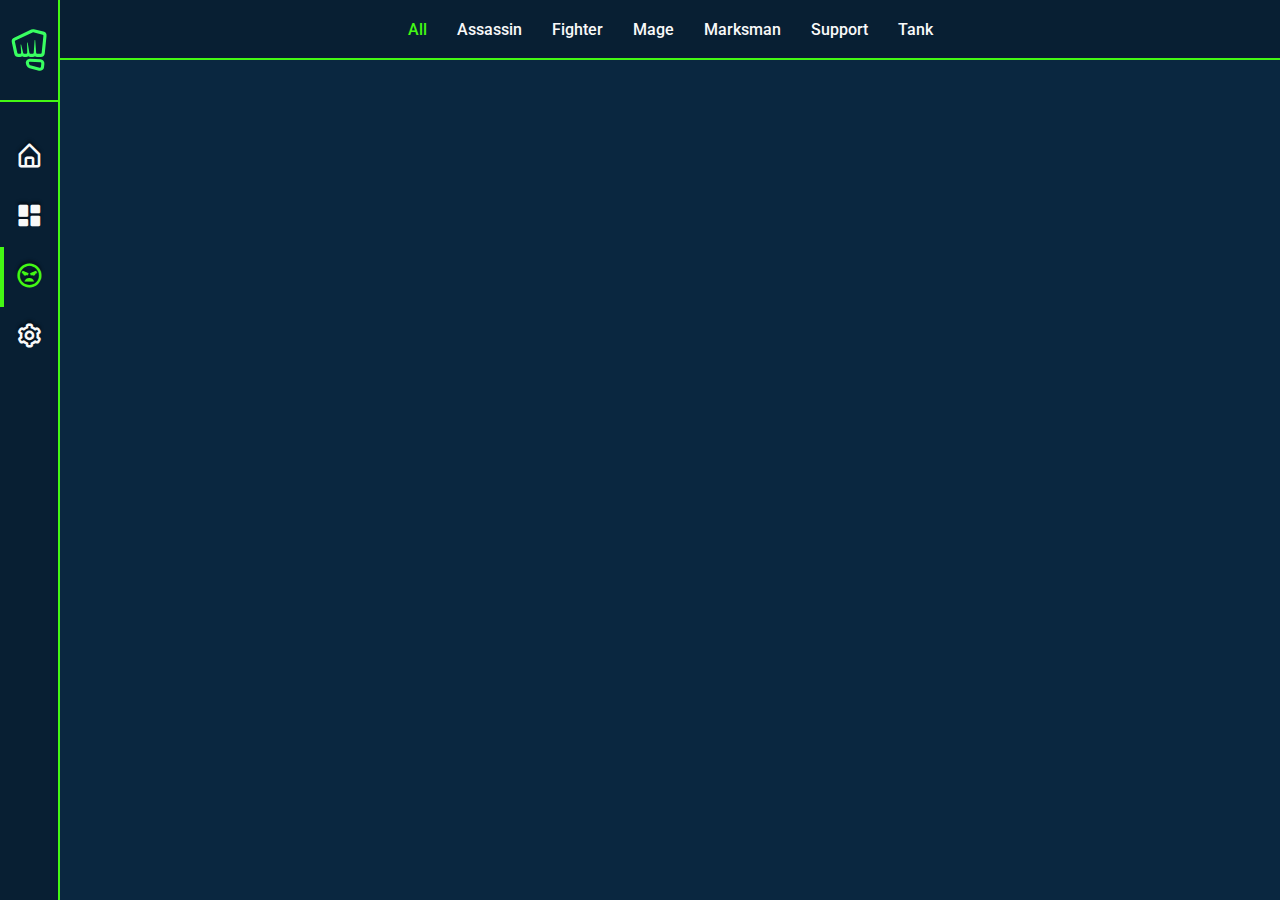
<file: pages/champion-detail.html>
<!DOCTYPE html>
<html lang="en">
  <head>
    <meta charset="UTF-8" />
    <meta name="viewport" content="width=device-width, initial-scale=1.0" />
    <link rel="stylesheet" href="../css/styles.css" />
    <link rel="stylesheet" href="../css/components/champion-details.css" />
    <link
      href="https://unpkg.com/boxicons@2.1.4/css/boxicons.min.css"
      rel="stylesheet"
    />
    <script type="module" src="../js/controller/champion-detail.js"></script>
    <link
      rel="icon"
      type="image/png"
      href="../assets/icons/league-of-legends-icon-192x192.png"
    />
    <title>Champion detail</title>
  </head>
  <body>
    <aside class="sidebar"></aside>
    <header class="header"></header>
    <main class="content"></main>
    <div class="min-1080">
      <p>UNDER CONSTRUCTION:</p>
      <p>mobile version will be available soon</p>
      <i class="bx bx-devices bx-tada bx-lg"></i>
      <p>You can find us on screens</p>
      <p>with a resolution of 1080px or higher</p>
    </div>
  </body>
</html>
</file>
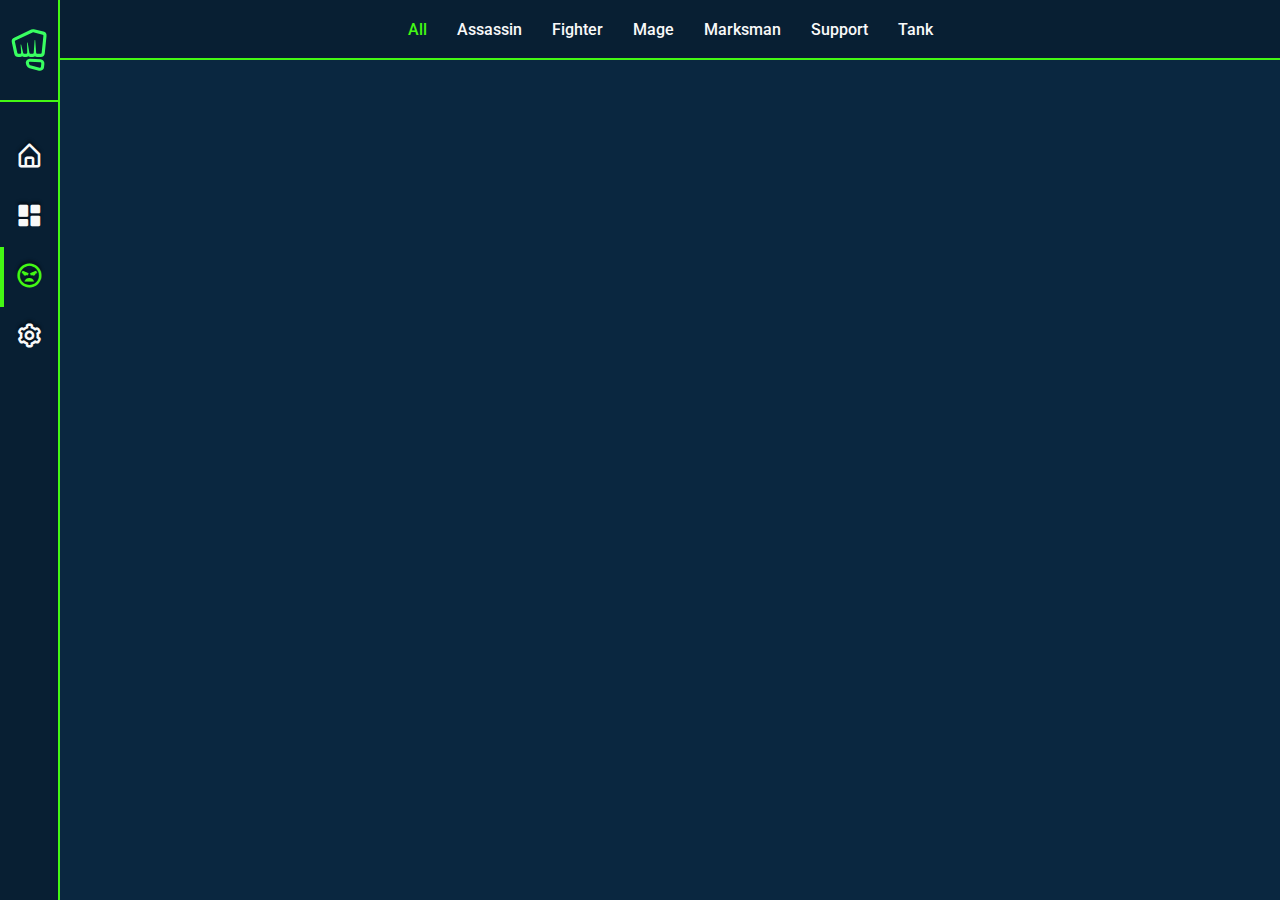
<file: pages/champions.html>
<!DOCTYPE html>
<html lang="en">
  <head>
    <meta charset="UTF-8" />
    <meta name="viewport" content="width=device-width, initial-scale=1.0" />
    <link rel="stylesheet" href="../css/styles.css" />
    <link rel="stylesheet" href="../css/components/champion-card.css" />
    <link
      href="https://unpkg.com/boxicons@2.1.4/css/boxicons.min.css"
      rel="stylesheet"
    />
    <script type="module" src="../js/controller/champions.js"></script>
    <link
      rel="icon"
      type="image/png"
      href="../assets/icons/league-of-legends-icon-192x192.png"
    />
    <title>Champions</title>
  </head>
  <body>
    <aside class="sidebar"></aside>
    <header class="header"></header>
    <main class="content"></main>
    <div class="min-1080">
      <p>UNDER CONSTRUCTION:</p>
      <p>mobile version will be available soon</p>
      <i class="bx bx-devices bx-tada bx-lg"></i>
      <p>You can find us on screens</p>
      <p>with a resolution of 1080px or higher</p>
    </div>
  </body>
</html>
</file>
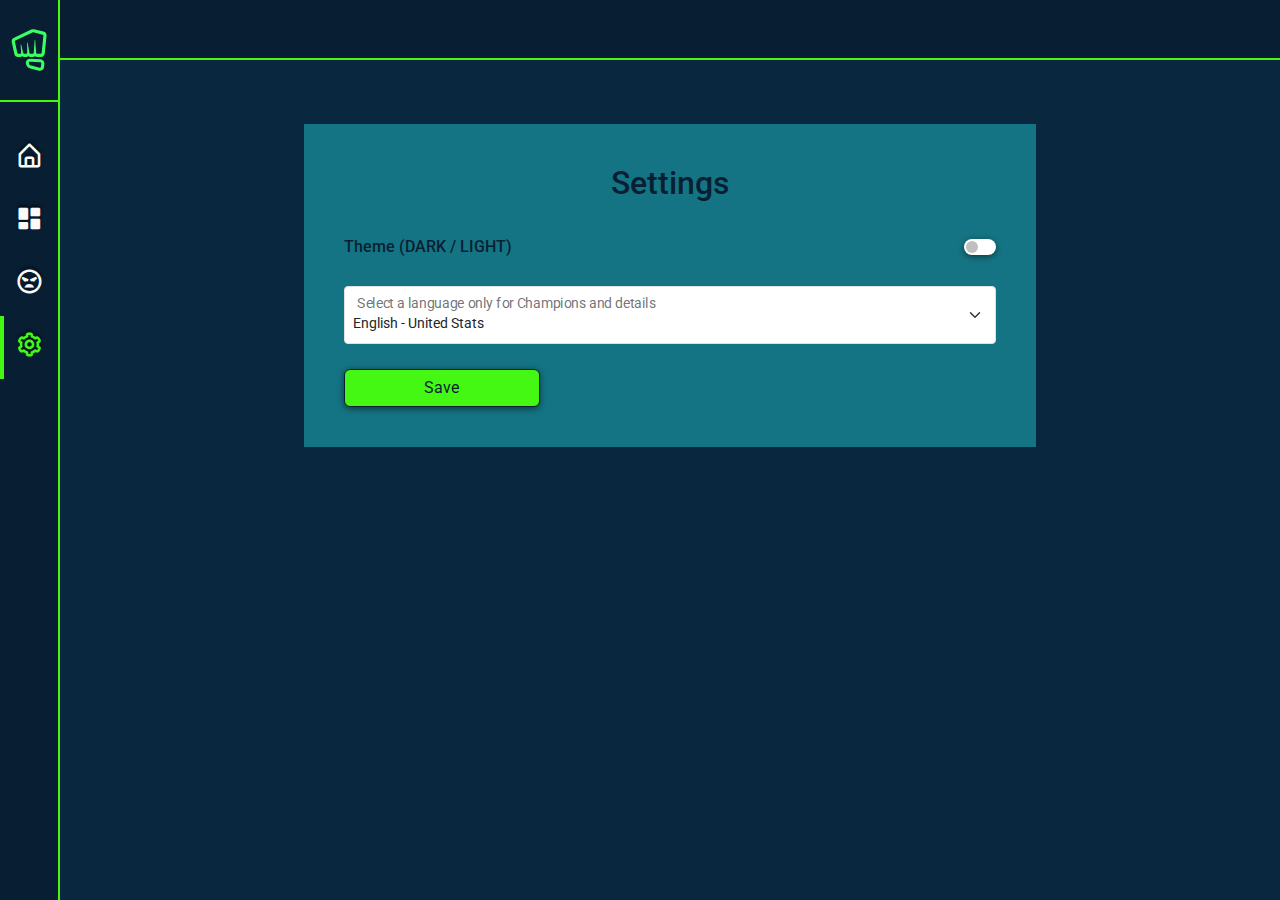
<file: pages/settings.html>
<!DOCTYPE html>
<html lang="en">
  <head>
    <meta charset="UTF-8" />
    <meta name="viewport" content="width=device-width, initial-scale=1.0" />
    <link rel="stylesheet" href="../css/styles.css" />
    <link rel="stylesheet" href="../css/components/settings.css" />
    <link
      href="https://unpkg.com/boxicons@2.1.4/css/boxicons.min.css"
      rel="stylesheet"
    />
    <script type="module" src="../js/controller/settings.js"></script>
    <link
      rel="stylesheet"
      href="https://cdn.jsdelivr.net/npm/bootstrap@5.3.2/dist/css/bootstrap.min.css"
    />
    <link
      rel="icon"
      type="image/png"
      href="../assets/icons/league-of-legends-icon-192x192.png"
    />
    <title>Settings</title>
  </head>
  <body>
    <aside class="sidebar"></aside>
    <header class="header"></header>
    <main class="content">
      <div class="form-container mt-5">
        <h2>Settings</h2>
        <form id="myForm">
          <div class="form-check form-switch form-check-reverse">
            <label class="form-check-label" for="themeSwitch"
              >Theme (DARK / LIGHT)</label
            >
            <input
              class="form-check-input"
              type="checkbox"
              role="switch"
              id="themeSwitch"
            />
          </div>
          <div class="form-floating">
            <select class="form-select form-select-sm" id="languageSelect">
              <option value=""></option>
              <!-- Aquí se insertarán las opciones de idioma dinámicamente -->
            </select>
            <label for="languageSelect"
              >Select a language only for Champions and details</label
            >
          </div>
          <button type="submit" class="btn btn-primary">Save</button>
        </form>
      </div>
    </main>
    <div class="min-1080">
      <p>UNDER CONSTRUCTION:</p>
      <p>mobile version will be available soon</p>
      <i class="bx bx-devices bx-tada bx-lg"></i>
      <p>You can find us on screens</p>
      <p>with a resolution of 1080px or higher</p>
    </div>
  </body>
</html>
</file>
<file: css/styles.css>
@import "utils/variables.css";
@import "layout/sidebar.css";

/* @import "./components/champion-details.css"; */

@import url("https://fonts.googleapis.com/css2?family=Rajdhani:wght@300;400;500;600;700&family=Roboto:ital,wght@0,100;0,300;0,400;0,500;0,700;0,900;1,100;1,300;1,400;1,500;1,700;1,900&display=swap");

* {
  font-family: "Roboto", sans-serif;
  margin: 0;
  padding: 0;
  box-sizing: border-box;
}
::-webkit-scrollbar {
  width: 8px;
  background-color: var(--main-color);
}

::-webkit-scrollbar-thumb {
  border-radius: 10px;
  -webkit-box-shadow: inset 0 0 6px rgba(0, 0, 0, 0.3);
  background-color: var(--secondary-color);
}
body {
  display: grid;
  grid-template-columns: 60px 3fr;
  grid-template-rows: 60px 1fr;
  grid-template-areas:
    "sidebar header"
    "sidebar content";
  height: 100vh;
  margin: 0;
}
.sidebar {
  grid-area: sidebar;
}
.header {
  grid-area: header;
  background-color: var(--main-color);
  color: white;
  border-bottom: 2px solid var(--secondary-color);
}
.content {
  grid-area: content;
  display: flex;
  flex-direction: column;
  align-items: center;
  background-color: var(--primary-color);
  padding-top: 16px;
}
.champion-detail-container {
  width: 100%;
  color: var(--pure-white-color);
}

.neonText:hover {
  color: var(--secondary-color);
  text-shadow: 0 0 7px #fff, 0 0 10px #fff, 0 0 21px #fff,
    0 0 42px var(--secondary-color), 0 0 82px var(--secondary-color),
    0 0 92px var(--secondary-color), 0 0 102px var(--secondary-color),
    0 0 151px var(--secondary-color);
}

.glass-bg {
  background: rgba(255, 255, 255, 0.05);
  box-shadow: 0 8px 32px 0 rgba(31, 38, 135, 0.37);
  backdrop-filter: blur(5.5px);
  -webkit-backdrop-filter: blur(5.5px);
  border-radius: 10px;
}
.content {
  overflow-y: scroll;
}

video {
  width: 100%;
  height: 100%;
  object-fit: cover; /* Esto asegura que el video se ajuste para cubrir completamente su contenedor manteniendo su relación de aspecto */
}

.min-1080 {
  display: none;
}
@media screen and (max-width: 1080px) {
  .content {
    display: none;
  }
  .min-1080 {
    display: flex;
    flex-direction: column;
    justify-content: center;
    align-items: center;
    background: var(--primary-color);
    p {
      font-size: 2em;
      margin: 0;
    }
    p,
    i {
      color: var(--pure-white-color);
    }
  }
}
</file>
<file: css/components/champion-details.css>
.detail-container {
  margin-top: -16px;
  display: flex;
  justify-content: space-between;
  padding: 30px;
  background-size: cover;
  background-repeat: no-repeat;
  background-position: center;
  height: calc(100vh - 60px);
}
.champion-info {
  text-wrap: pretty;
  display: flex;
  flex-direction: column;
  gap: 10px;
}
.champion-title {
  color: var(--secondary-color);
  font-size: 1.5em;
  letter-spacing: 0.1em;
  text-shadow: var(--text-shadow);
}
.champion-name {
  font-size: 6em;
  font-weight: 500;
  white-space: nowrap;
  text-shadow: var(--text-shadow);
  margin: -25px -5px;
}
.read-more,
.ability-name {
  color: var(--secondary-color);
  font-weight: 600;
}
.abilities {
  display: flex;
  flex-direction: column;
  gap: 5px;
  .title {
    font-size: 1.5em;
    font-weight: 500;
  }
}
.abilities-container {
  display: flex;
  gap: 10px;
}
.ability {
  cursor: pointer;
  box-shadow: var(--box-shadow);
  border-radius: 2px;
}
.ability.selected {
  border: 2px solid var(--pure-white-color);
}
.damage > span,
.cooldown > span,
.ability-description,
.champion-description {
  color: var(--light-static-color);
  background-color: #081f33;
  box-shadow: var(--box-shadow);
  border-radius: 15px;
  padding: 8px;
}
.damage,
.cooldown {
  color: var(--light-static-color);
  width: fit-content;
  margin-bottom: 10px;
  padding: 0 8px;
}
.ability-description,
.champion-description {
  width: 50%;
}
.dificulty {
  .title {
    font-size: 1.5em;
    font-weight: 500;
    margin-bottom: 10px;
  }
  .dificulty-level-container {
    display: flex;
    gap: 5px;
    .dificulty-level {
      border: 2px solid var(--secondary-color);
      transform: skew(-20deg);
      width: 20px;
      height: 20px;
    }
    .selected {
      background-color: var(--secondary-color);
    }
  }
}

.skins-container {
  text-align: center;
  .title {
    font-size: 1.5em;
    font-weight: 500;
  }
  .images-container {
    display: flex;
    flex-direction: column;
    gap: 5px;
    width: 150px;
    height: 90%;
    img {
      height: 0;
      flex-grow: 1;
      object-fit: cover;
      opacity: 0.8;
      transition: 0.5s ease;
      border-radius: 15px;
      box-shadow: var(--box-shadow);
    }
    img:hover {
      cursor: pointer;
      height: 200px;
      opacity: 1;
      filter: contrast(120%);
    }
  }
}

.title,
.champion-name {
  color: var(--light-static-color);
}
</file>
<file: css/components/champion-card.css>
@import "./champion-filter.css";
.champions-container {
  display: flex;
  flex-wrap: wrap;
  justify-content: center;
  gap: 16px;
  padding: auto;
}
.champion-card {
  display: flex;
  flex-direction: column;
  gap: 16px;
  max-width: 460px;
  padding: 16px 16px 24px;
  border-radius: 32px;
  border: 2px solid var(--secondary-color);
  background: rgba(255, 255, 255, 0.1);
  box-shadow: 0 4px 30px rgba(0, 0, 0, 0.1);
  backdrop-filter: blur(1.2px);
  -webkit-backdrop-filter: blur(1.2px);
}
.image {
  border-radius: 28px;
  width: 100%;
}
.info-container {
  display: flex;
  justify-content: space-between;
}
.name {
  font-size: 1.875em;
  font-weight: 700;
  color: var(--secondary-color);
}
.text-container .title {
  color: var(--pure-white-color);
}
.role-container {
  display: flex;
  align-items: center;
  justify-content: center;
  gap: 5px;
  padding-right: 10px;
}
.role-container > img {
  width: 45px;
  height: 45px;
  padding: 8px;
  border-radius: 16px;
  background-color: #081f33;
}
</file>
<file: css/components/settings.css>
.form-container {
  display: flex;
  flex-direction: column;
  justify-content: center;
  align-items: center;
  color: var(--main-color);
  background-color: var(--tertiary-color);
  width: 60%;
  padding: 40px;
}

form {
  display: flex;
  flex-direction: column;
  gap: 25px;
  width: 100%;
  margin-top: 25px;
}
div.form-check {
  display: flex;
  font-weight: 500;
  justify-content: space-between;
}
input[type="checkbox"] {
  color: var(--main-color);
  box-shadow: var(--box-shadow);
  border: none;
}
input[type="checkbox"]:focus {
  border-color: none;
  box-shadow: none;
}
input[type="checkbox"]:checked {
  background-color: #081f33;
  box-shadow: var(--box-shadow);
  border: none;
}

select.form-select:hover,
select.form-select:focus {
  box-shadow: var(--box-shadow);
  border-color: var(--main-color);
}

button[type="submit"] {
  align-items: center;
  width: 30%;
  background-color: var(--secondary-color);
  color: var(--main-color);
  border-color: var(--main-color);
  box-shadow: var(--box-shadow);
}

button[type="submit"]:hover {
  align-items: center;
  background-color: var(--main-color);
  border-color: var(--secondary-color);
  color: var(--secondary-color);
}
</file>
